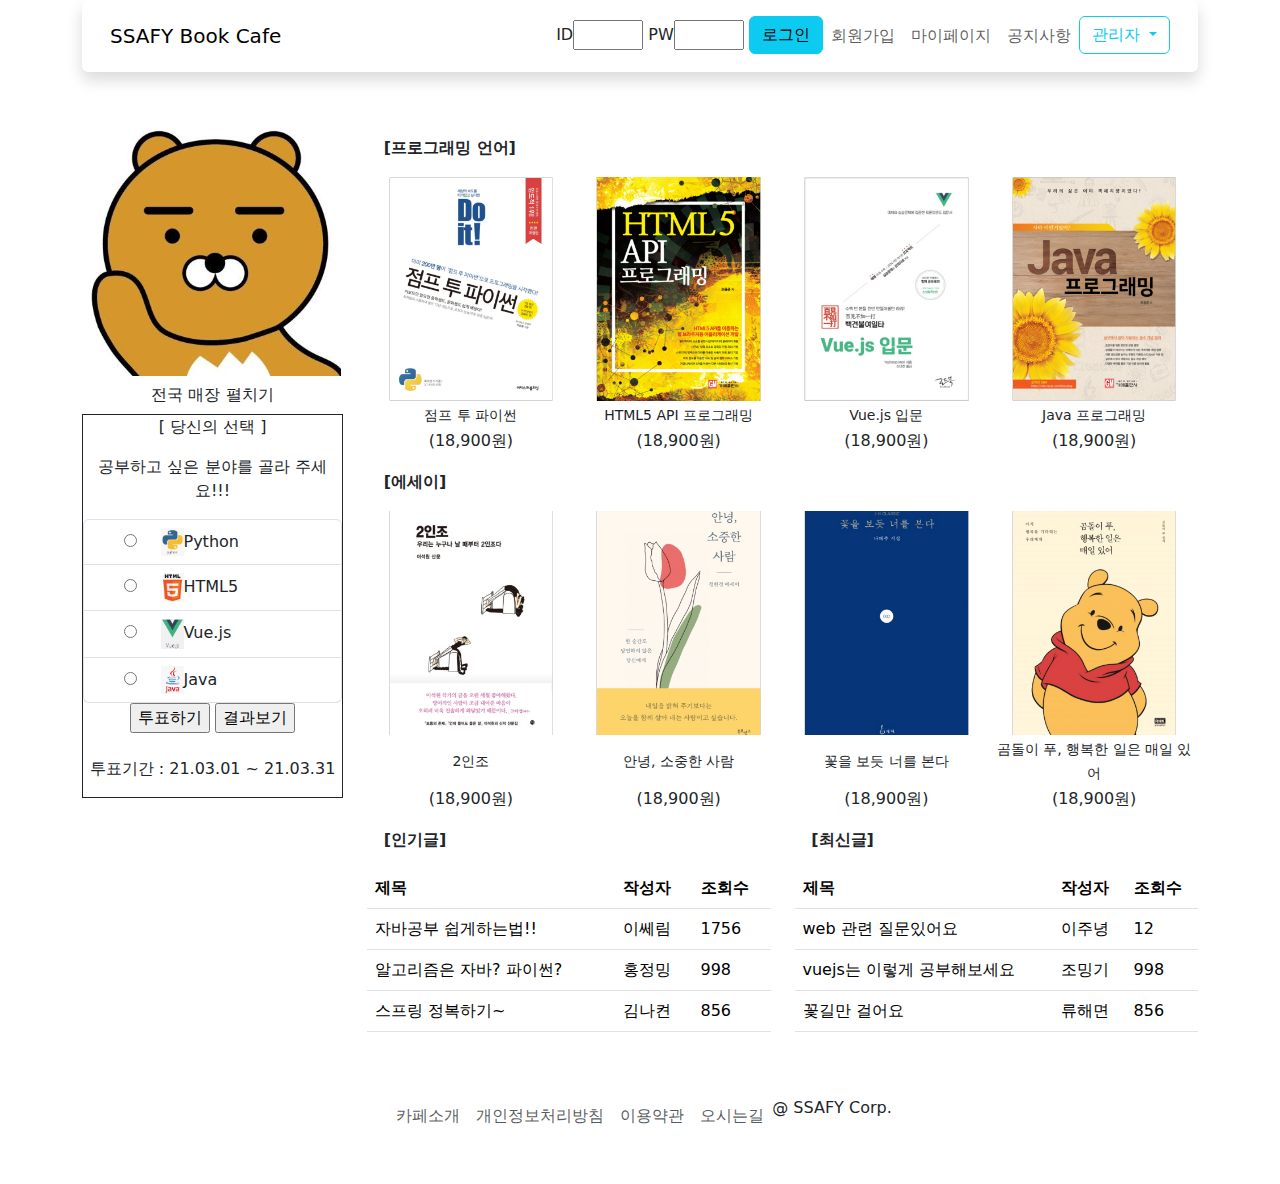
<file: java_workspace/7_back/0920_WS_Book_SPA/WebContent/index.html>
<!DOCTYPE html>
<html lang="en">
  <head>
    <meta charset="UTF-8" />
    <meta http-equiv="X-UA-Compatible" content="IE=edge" />
    <meta name="viewport" content="width=device-width, initial-scale=1.0" />
    <title>Document</title>
    <link
      href="https://cdn.jsdelivr.net/npm/bootstrap@5.1.3/dist/css/bootstrap.min.css"
      rel="stylesheet"
    />
    <script src="https://cdn.jsdelivr.net/npm/bootstrap@5.1.3/dist/js/bootstrap.bundle.min.js"></script>
    <script
      type="text/javascript"
      src="//dapi.kakao.com/v2/maps/sdk.js?appkey=f5fff5d4bf15dbaab0b1e555a16bd703"
    ></script>
    
  </head>
  <body>
    <!-- header와 main 전체 div -->
    <div class="container text-center">
      <!-- navbar -->
      <div class="navbar navbar-expand-lg shadow p-3 mb-5 bg-body rounded">
        <div class="container-fluid">
          <!-- title -->
          <a class="navbar-brand" href="/">SSAFY Book Cafe</a>
          <!-- nav list -->
          <div class="nav justify-content-end">
            <ul class="navbar-nav me-auto mb-2 mb-lg-0">
              
              <li class="nav-item">
                <span id= "loginSpan">
                ID<input size="3" id = "id">
                PW<input size="3" id="pw">
                <button class="btn btn-info" id="loginBtn">로그인</button>
                </span>
              </li>
              <li class="nav-item">
                <a class="nav-link" href="">회원가입</a>
              </li>
              <li class="nav-item">
                <a class="nav-link" href="">마이페이지</a>
              </li>
              <li class="nav-item">
                <a class="nav-link" href="">공지사항</a>
              </li>
              <li class="nav-item">
                <div class="dropdown">
                  <a class="btn btn-outline-info dropdown-toggle" data-bs-toggle="dropdown">
                    관리자
                  </a>
                  <ul class="dropdown-menu">
                    <li>
                      <a
                        class="dropdown-item"
                        href="#"
                        data-bs-toggle="modal"
                        data-bs-target="#mapModal"
                        >지도</a
                      >
                    </li>
                    <li><a class="dropdown-item" href="#">Link 2</a></li>
                    <li><a class="dropdown-item" href="#">Link 3</a></li>
                  </ul>
                </div>
              </li>
            </ul>
          </div>
        </div>
      </div>
      <!--  sidebar main -->
      <div class="row">
        <div class="col-3">
          <!-- sidebar -->
          <img src="img/profile.png" alt="" />
          <!-- 매장 펼치기  -->
          <div>
            <button
              class="btn"
              type="button"
              data-bs-toggle="collapse"
              href="#all"
              role="button"
              aria-expanded="false"
              aria-controls="all"
            >
              전국 매장 펼치기
            </button>
            <div class="collapse multi-collapse" id="all">
              <button
                class="btn"
                type="button"
                data-bs-toggle="collapse"
                href="#seoul"
                role="button"
                aria-expanded="false"
                aria-controls="seoul"
              >
                서울
              </button>
              <div class="collapse multi-collapse" id="seoul">
                <div>역삼점</div>
              </div>
              <div class="collapse multi-collapse" id="seoul">
                <div>선릉점</div>
              </div>
            </div>
            <div class="collapse multi-collapse" id="all">
              <button
                class="btn"
                type="button"
                data-bs-toggle="collapse"
                href="#deajeon"
                role="button"
                aria-expanded="false"
                aria-controls="deajeon"
              >
                대전
              </button>
              <div class="collapse multi-collapse" id="deajeon">
                <div>역삼점</div>
              </div>
              <div class="collapse multi-collapse" id="deajeon">
                <div>선릉점</div>
              </div>
            </div>
            <div class="collapse multi-collapse" id="all">
              <button
                class="btn"
                type="button"
                data-bs-toggle="collapse"
                href="#gumi"
                role="button"
                aria-expanded="false"
                aria-controls="gumi"
              >
                구미
              </button>
              <div class="collapse multi-collapse" id="gumi">
                <div>역삼점</div>
              </div>
              <div class="collapse multi-collapse" id="gumi">
                <div>선릉점</div>
              </div>
            </div>
            <div class="collapse multi-collapse" id="all">
              <button
                class="btn"
                type="button"
                data-bs-toggle="collapse"
                href="#gwangju"
                role="button"
                aria-expanded="false"
                aria-controls="gwangju"
              >
                광주
              </button>
              <div class="collapse multi-collapse" id="gwangju">
                <div>역삼점</div>
              </div>
              <div class="collapse multi-collapse" id="gwangju">
                <div>선릉점</div>
              </div>
            </div>
          </div>
          <!-- 언어 선택하기 -->
          <div class="border border-dark">
            <p>[ 당신의 선택 ]</p>
            <p>공부하고 싶은 분야를 골라 주세요!!!</p>
            <div>
              <ul class="list-group text-start">
                <li class="list-group-item">
                  <input class="mx-4" type="radio" name="subject" value="python" /><img
                    width="10%"
                    src="./img/poll/python.png"
                  />Python
                </li>
                <li class="list-group-item">
                  <input class="mx-4" type="radio" name="subject" value="html5" /><img
                    width="10%"
                    src="./img/poll/html5.png"
                  />HTML5
                </li>
                <li class="list-group-item">
                  <input class="mx-4" type="radio" name="subject" value="vuejs" /><img
                    width="10%"
                    src="./img/poll/vuejs.png"
                  />Vue.js
                </li>
                <li class="list-group-item">
                  <input class="mx-4" type="radio" name="subject" value="java" /><img
                    width="10%"
                    src="./img/poll/java.png"
                  />Java
                </li>
              </ul>
            </div>
            <div>
              <input type="submit" value="투표하기" />
              <input type="button" value="결과보기" />
            </div>
            <br />
            <p>투표기간 : 21.03.01 ~ 21.03.31</p>
          </div>
        </div>
        <div class="col-9 container">
          <!-- main content -->
          <div class="text-start my-3"><b> &nbsp;&nbsp; [프로그래밍 언어]</b></div>
          <table>
            <tr>
              <td><img src="./img/book/p_book01.png" width="80%" /></td>
              <td><img src="./img/book/p_book02.png" width="80%" /></td>
              <td><img src="./img/book/p_book03.png" width="80%" /></td>
              <td><img src="./img/book/p_book04.png" width="80%" /></td>
            </tr>
            <tr>
              <td><small>점프 투 파이썬 </small></td>
              <td><small>HTML5 API 프로그래밍 </small></td>
              <td><small>Vue.js 입문 </small></td>
              <td><small>Java 프로그래밍 </small></td>
            </tr>
            <tr>
              <td>(18,900원)</td>
              <td>(18,900원)</td>
              <td>(18,900원)</td>
              <td>(18,900원)</td>
            </tr>
          </table>

          <div class="text-start my-3"><b> &nbsp;&nbsp; [에세이]</b></div>
          <table class="text-center">
            <tr>
              <td><img src="./img/book/e_book01.png" width="80%" /></td>
              <td><img src="./img/book/e_book02.png" width="80%" /></td>
              <td><img src="./img/book/e_book03.png" width="80%" /></td>
              <td><img src="./img/book/e_book04.png" width="80%" /></td>
            </tr>
            <tr>
              <td><small>2인조 </small></td>
              <td><small>안녕, 소중한 사람 </small></td>
              <td><small>꽃을 보듯 너를 본다 </small></td>
              <td><small>곰돌이 푸, 행복한 일은 매일 있어 </small></td>
            </tr>
            <tr>
              <td>(18,900원)</td>
              <td>(18,900원)</td>
              <td>(18,900원)</td>
              <td>(18,900원)</td>
            </tr>
          </table>

          <!-- 인기글 최신글 -->
          <div class="row">
            <div class="col text-start">
              <div class="my-3"><b> &nbsp;&nbsp; [인기글]</b></div>
              <table class="table table-hover">
                <tr>
                  <th>제목</th>
                  <th>작성자</th>
                  <th>조회수</th>
                </tr>
                <tr>
                  <td>자바공부 쉽게하는법!!</td>
                  <td>이쎄림</td>
                  <td>1756</td>
                </tr>
                <tr>
                  <td>알고리즘은 자바? 파이썬?</td>
                  <td>홍정밍</td>
                  <td>998</td>
                </tr>
                <tr>
                  <td>스프링 정복하기~</td>
                  <td>김나켠</td>
                  <td>856</td>
                </tr>
              </table>
            </div>

            <div class="col text-start">
              <div class="my-3"><b> &nbsp;&nbsp; [최신글]</b></div>
              <table class="table table-hover">
                <tr>
                  <th>제목</th>
                  <th>작성자</th>
                  <th>조회수</th>
                </tr>
                <tr>
                  <td>web 관련 질문있어요</td>
                  <td>이주녕</td>
                  <td>12</td>
                </tr>
                <tr>
                  <td>vuejs는 이렇게 공부해보세요</td>
                  <td>조밍기</td>
                  <td>998</td>
                </tr>
                <tr>
                  <td>꽃길만 걸어요</td>
                  <td>류해면</td>
                  <td>856</td>
                </tr>
              </table>
            </div>
          </div>
        </div>
      </div>

      <div class="d-flex flex-row my-5 justify-content-center">
        <div class="p-2"><a class="text-decoration-none text-muted" href="">카페소개</a></div>
        <div class="p-2">
          <a class="text-decoration-none text-muted" href="">개인정보처리방침</a>
        </div>
        <div class="p-2"><a class="text-decoration-none text-muted" href="">이용약관</a></div>
        <div class="p-2"><a class="text-decoration-none text-muted" href="">오시는길</a></div>
        <div>@ SSAFY Corp.</div>
      </div>
    </div>

    <!-- The Modal -->
    <!-- 지도 Modal -->
    <div class="modal" id="mapModal">
      <div class="modal-dialog">
        <div class="modal-content">
          <!-- Modal Header -->
          <div class="modal-header">
            <h4 class="modal-title">지도</h4>

            <button type="button" class="btn-close" data-bs-dismiss="modal"></button>
          </div>

          <!-- Modal body -->
          <div class="modal-body">
            <div id="map" style="width: 400px; height: 400px"></div>
            <script>
              var container = document.getElementById("map");
              var options = {
                center: new kakao.maps.LatLng(33.450701, 126.570667),
                level: 3,
              };

              var map = new kakao.maps.Map(container, options);
            </script>
          </div>

          <!-- Modal footer -->
          <div class="modal-footer">
            <button type="button" class="btn btn-danger" data-bs-dismiss="modal">Close</button>
          </div>
        </div>
      </div>
    </div>
  </body>
  <script type="text/javascript" src="js/my.js"></script>
</html>
</file>
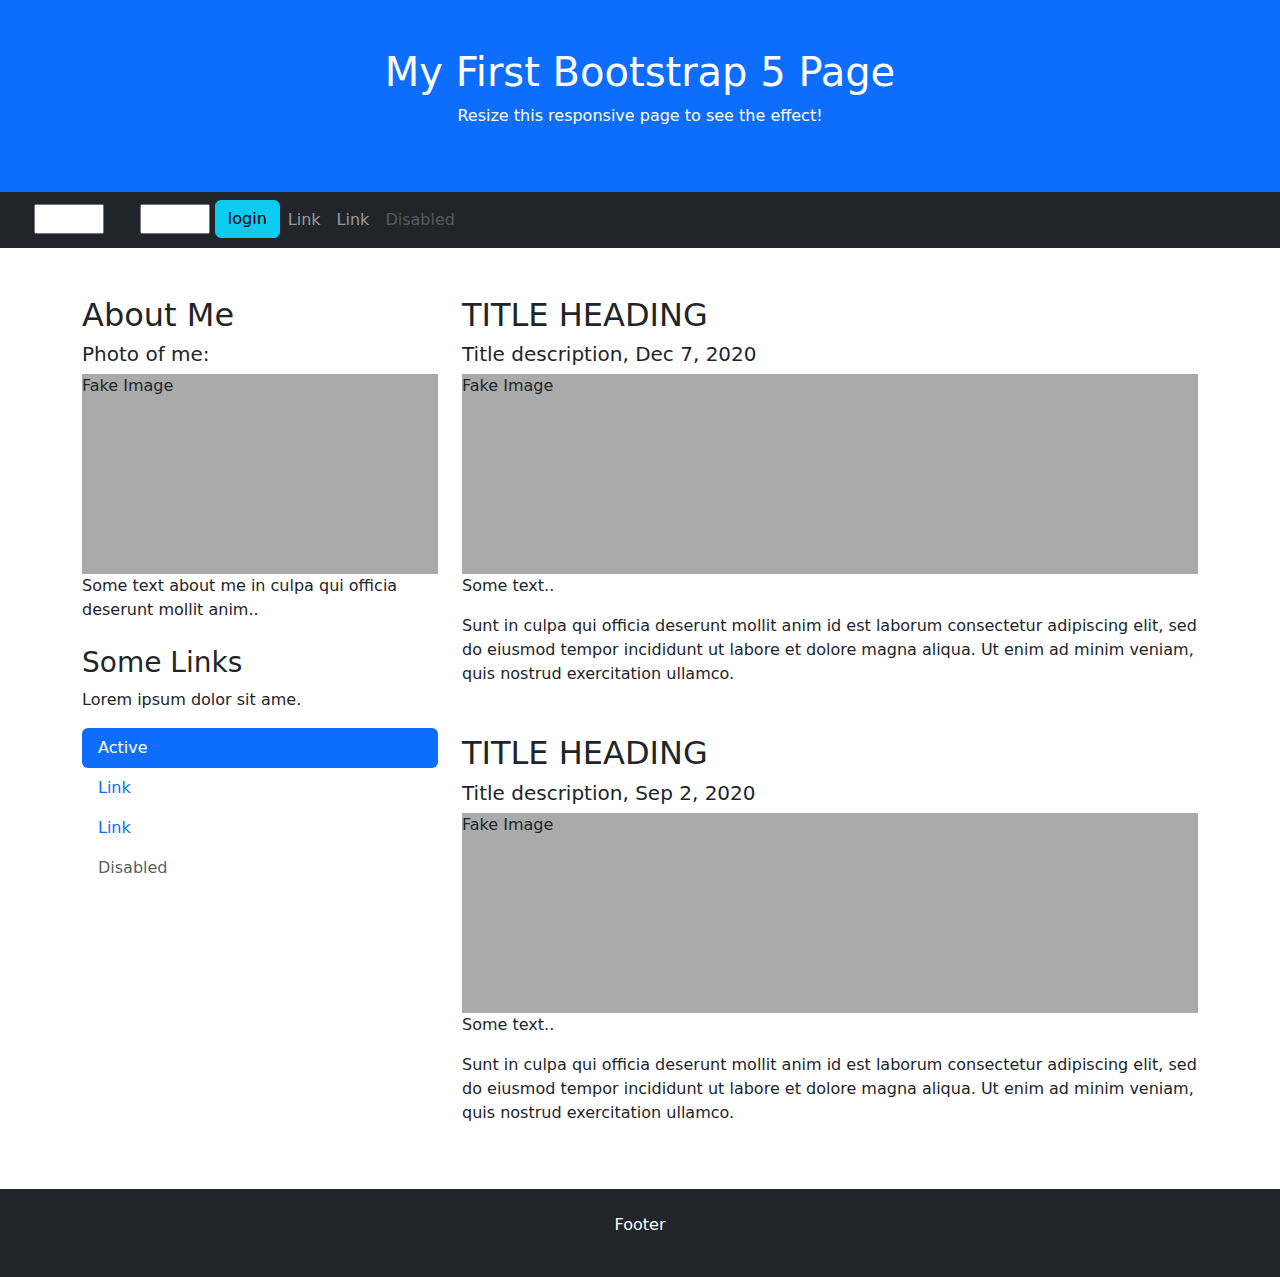
<file: java_workspace/7_back/0920_WS_Book_SPA2/WebContent/index.html>
<!DOCTYPE html>
<html lang="en">
<head>
  <title>Bootstrap 5 Website Example</title>
  <meta charset="utf-8">
  <meta name="viewport" content="width=device-width, initial-scale=1">
  <link href="https://cdn.jsdelivr.net/npm/bootstrap@5.2.1/dist/css/bootstrap.min.css" rel="stylesheet">
  <script src="https://cdn.jsdelivr.net/npm/bootstrap@5.2.1/dist/js/bootstrap.bundle.min.js"></script>
  <style>
  .fakeimg {
    height: 200px;
    background: #aaa;
  }
  </style>
</head>
<body>

<div class="p-5 bg-primary text-white text-center">
  <h1>My First Bootstrap 5 Page</h1>
  <p>Resize this responsive page to see the effect!</p> 
</div>

<nav class="navbar navbar-expand-sm bg-dark navbar-dark">
  <div class="container-fluid">
    <ul class="navbar-nav">
      <li class="nav-item">
        <span id = "loginSpan">
        ID <input id = "id" size ="3">
        PW <input id = "pw" type = "password" size = "3">
        <button id ="loginBtn" class = "btn btn-info">login</button>
        </span>
      </li>
      <li class="nav-item">
        <a class="nav-link" href="#">Link</a>
      </li>
      <li class="nav-item">
        <a class="nav-link" href="#">Link</a>
      </li>
      <li class="nav-item">
        <a class="nav-link disabled" href="#">Disabled</a>
      </li>
    </ul>
  </div>
</nav>

<div class="container mt-5">
  <div class="row">
    <div class="col-sm-4">
      <h2>About Me</h2>
      <h5>Photo of me:</h5>
      <div class="fakeimg">Fake Image</div>
      <p>Some text about me in culpa qui officia deserunt mollit anim..</p>
      <h3 class="mt-4">Some Links</h3>
      <p>Lorem ipsum dolor sit ame.</p>
      <ul class="nav nav-pills flex-column">
        <li class="nav-item">
          <a class="nav-link active" href="#">Active</a>
        </li>
        <li class="nav-item">
          <a class="nav-link" href="#">Link</a>
        </li>
        <li class="nav-item">
          <a class="nav-link" href="#">Link</a>
        </li>
        <li class="nav-item">
          <a class="nav-link disabled" href="#">Disabled</a>
        </li>
      </ul>
      <hr class="d-sm-none">
    </div>
    <div class="col-sm-8">
      <h2>TITLE HEADING</h2>
      <h5>Title description, Dec 7, 2020</h5>
      <div class="fakeimg">Fake Image</div>
      <p>Some text..</p>
      <p>Sunt in culpa qui officia deserunt mollit anim id est laborum consectetur adipiscing elit, sed do eiusmod tempor incididunt ut labore et dolore magna aliqua. Ut enim ad minim veniam, quis nostrud exercitation ullamco.</p>

      <h2 class="mt-5">TITLE HEADING</h2>
      <h5>Title description, Sep 2, 2020</h5>
      <div class="fakeimg">Fake Image</div>
      <p>Some text..</p>
      <p>Sunt in culpa qui officia deserunt mollit anim id est laborum consectetur adipiscing elit, sed do eiusmod tempor incididunt ut labore et dolore magna aliqua. Ut enim ad minim veniam, quis nostrud exercitation ullamco.</p>
    </div>
  </div>
</div>

<div class="mt-5 p-4 bg-dark text-white text-center">
  <p>Footer</p>
</div>

</body>
<script type="text/javascript" src="js/my.js"></script>
</html>
</file>
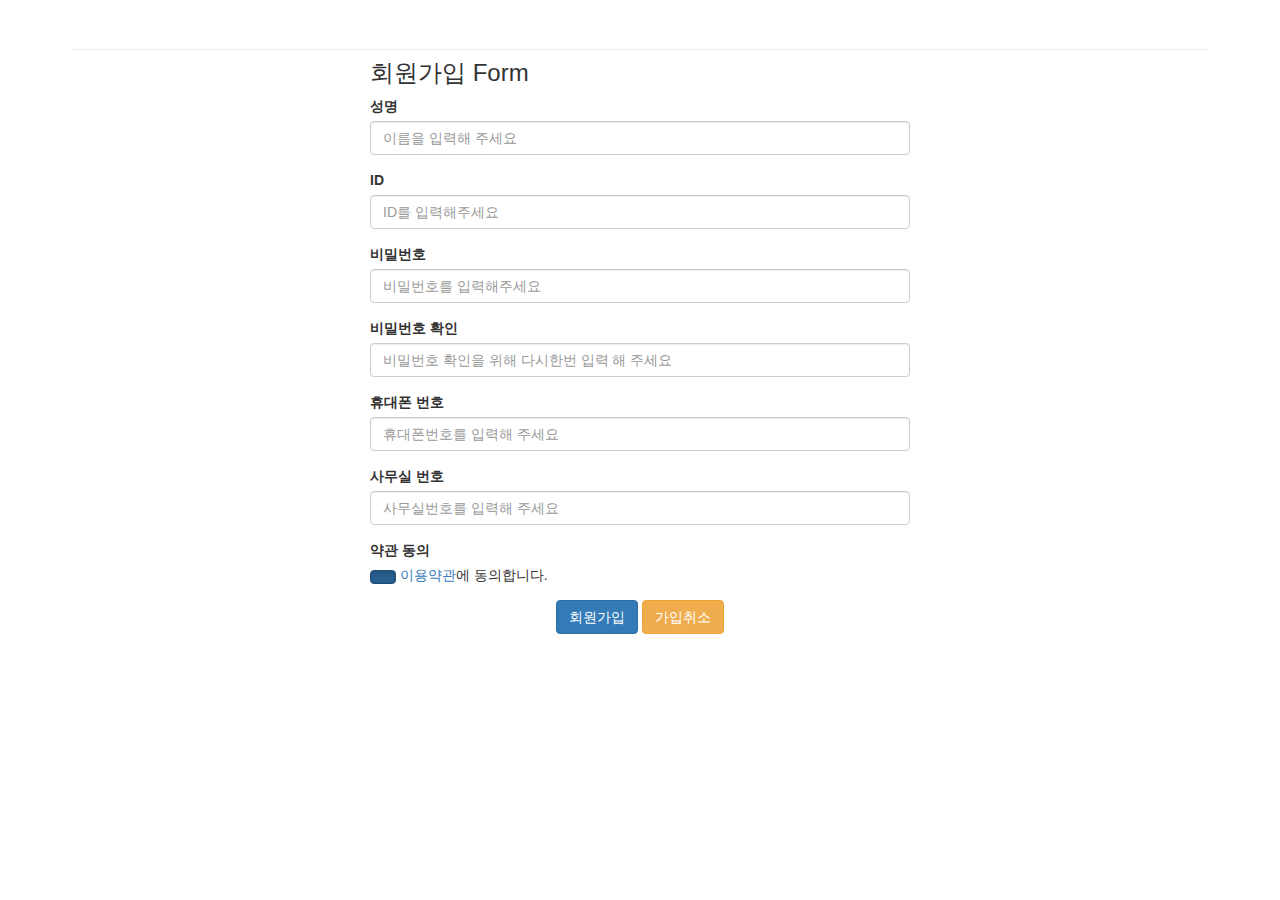
<file: java_workspace/7_back/0921_WS_Book_SPA3/WebContent/member/memberInsert.html>
<!DOCTYPE html>
<html>
<head>
<meta charset="UTF-8">
<title>Insert title here</title>
<!-- Latest compiled and minified CSS -->
<link rel="stylesheet" href="https://maxcdn.bootstrapcdn.com/bootstrap/3.4.1/css/bootstrap.min.css">

<!-- jQuery library -->
<script src="https://ajax.googleapis.com/ajax/libs/jquery/3.5.1/jquery.min.js"></script>

<!-- Latest compiled JavaScript -->
<script src="https://maxcdn.bootstrapcdn.com/bootstrap/3.4.1/js/bootstrap.min.js"></script>

<script type="text/javascript" src="../js/my.js"></script>

</head>
<body>
	<article class="container">
            <div class="page-header">
                <div class="col-md-6 col-md-offset-3">
                <h3>회원가입 Form</h3>
                </div>
            </div>
            <div class="col-sm-6 col-md-offset-3">
                <form role="form">
                    <div class="form-group">
                        <label for="inputName">성명</label>
                        <input type="text" class="form-control" id="name" placeholder="이름을 입력해 주세요">
                    </div>
                    <div class="form-group">
                        <label for="InputEmail">ID</label>
                        <input type="text" class="form-control" id="id" placeholder="ID를 입력해주세요">
                    </div>
                    <div class="form-group">
                        <label for="inputPassword">비밀번호</label>
                        <input type="password" class="form-control" id="pw" placeholder="비밀번호를 입력해주세요">
                    </div>
                    <div class="form-group">
                        <label for="inputPasswordCheck">비밀번호 확인</label>
                        <input type="password" class="form-control" id="inputPasswordCheck" placeholder="비밀번호 확인을 위해 다시한번 입력 해 주세요">
                    </div>
                    <div class="form-group">
                        <label for="inputMobile">휴대폰 번호</label>
                        <input type="tel" class="form-control" id="inputMobile" placeholder="휴대폰번호를 입력해 주세요">
                    </div>
                    <div class="form-group">
                        <label for="inputtelNO">사무실 번호</label>
                        <input type="tel" class="form-control" id="inputtelNO" placeholder="사무실번호를 입력해 주세요">
                    </div>

                    <div class="form-group">
                    <label>약관 동의</label>
                    <div data-toggle="buttons">
                    <label class="btn btn-primary active">
                    <span class="fa fa-check"></span>
                    <input id="agree" type="checkbox" autocomplete="off" checked>
                    </label>
                    <a href="#">이용약관</a>에 동의합니다.
                    </div>
                    </div>

                    <div class="form-group text-center">
                        <input type="button" id="memberInsertBtn" class="btn btn-primary"
                        value="회원가입" onclick="memberInsert()">
                        <button type="submit" class="btn btn-warning">
                            가입취소<i class="fa fa-times spaceLeft"></i>
                        </button>
                    </div>
                </form>
            </div>

        </article>
</body>
</html>
</file>
